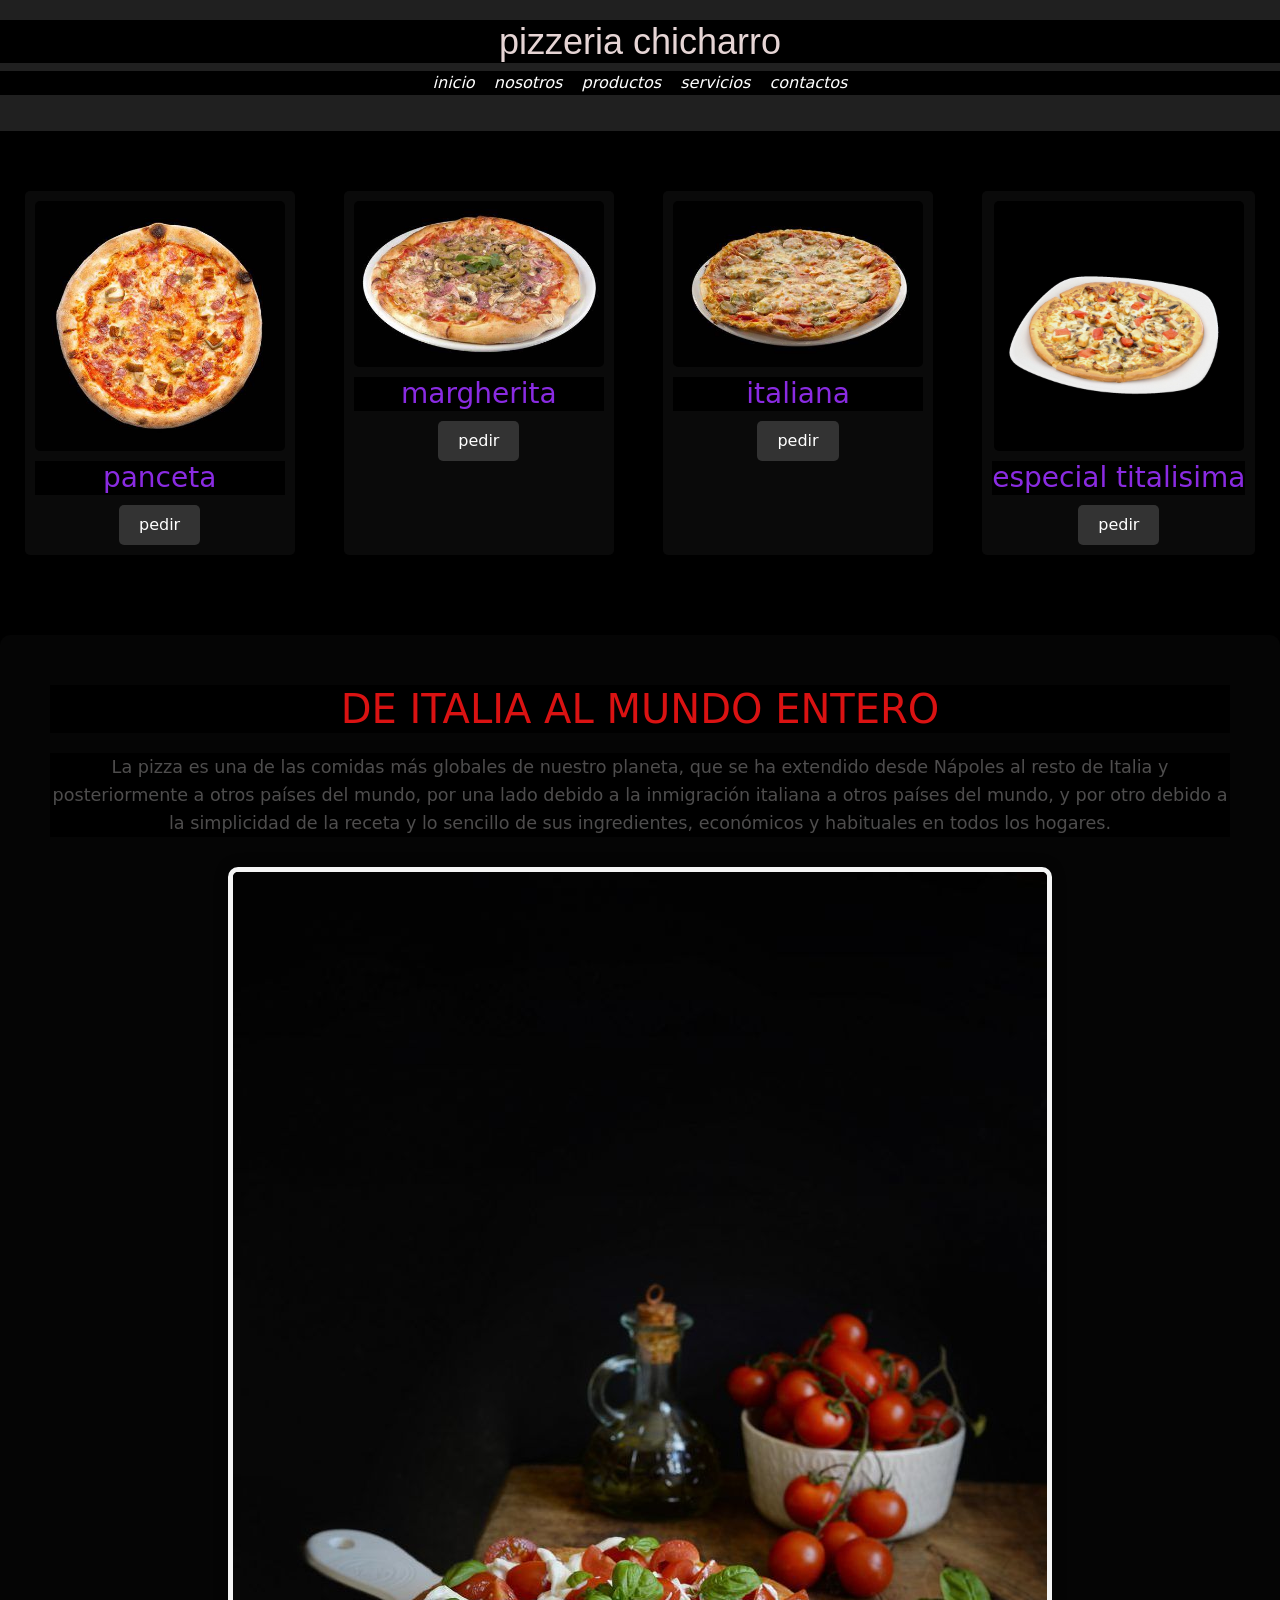
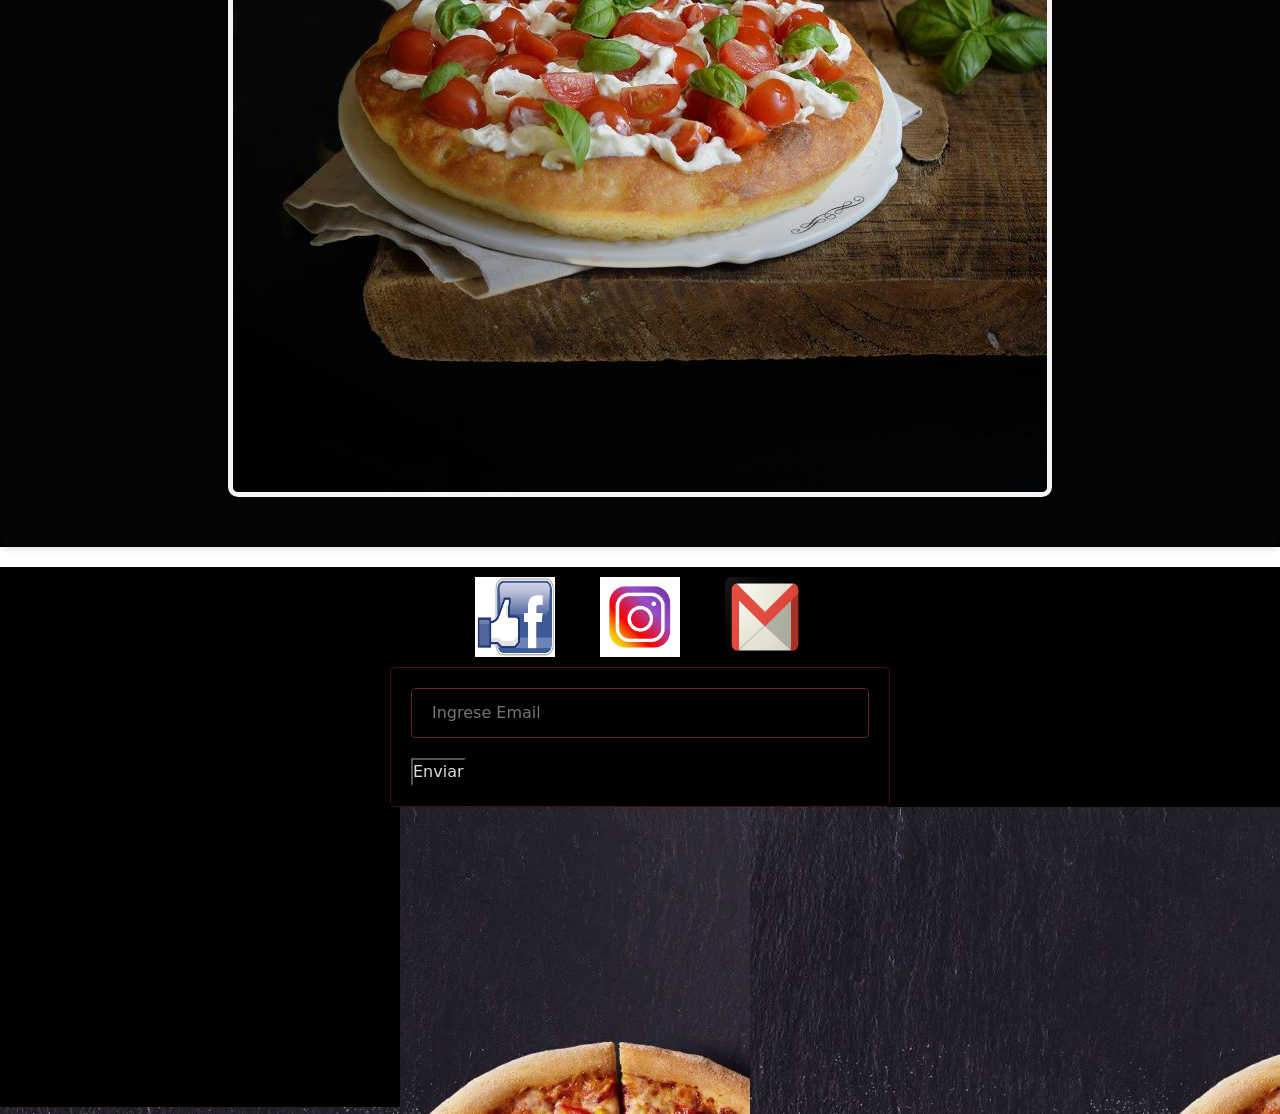
<file: index.html>
<!DOCTYPE html>
<html lang="en">

<head>
    <meta charset="UTF-8">
    <meta name="viewport" content="width=device-width, initial-scale=1.0">
    <title>pizzeriachicharro</title>
    <link href="https://cdn.jsdelivr.net/npm/bootstrap@5.2.3/dist/css/bootstrap.min.css" rel="stylesheet" integrity="sha384-rbsA2VBKQhggwzxH7pPCaAqO46MgnOM80zW1RWuH61DGLwZJEdK2Kadq2F9CUG65" crossorigin="anonymous">
    <link rel="stylesheet" href="./scss/sass.css">
</head>

<body>
    <header>
        <h1>pizzeria chicharro</h1>
        <nav>
            <ul>
                <li><a href="./index.html">inicio</a></li>
                <li><a href="./pages/nosotros.html">nosotros</a></li>
                <li><a href="./pages/producto.html">productos</a></li>
                <li><a href="./pages/servicios.html">servicios</a></li>
                <li><a href="./pages/contacto.html">contactos</a></li>
            </ul>
        </nav>

    </header>
    <main>
        <section class="lasmejores">
            <div>
                <img src="./img/pizza panceta.jpg" alt="pizzapanceta">
                <h3>panceta</h3>
                <button>pedir</button>
            </div>
            <div>
                <img src="./img/pizza margarita.jpg" alt="margarita">
                <h3>margherita</h3>
                <button>pedir</button>
            </div>
            <div>
                <img src="./img/pizza a la italiana.jpg" alt="italiana">
                <h3>italiana</h3>
                <button>pedir</button>
            </div>
            <div>
                <img src="./img/pizza especial.jpg" alt="especial">
                <h3>especial titalisima</h3>
                <button>pedir</button>
            </div>
        </section>
        <section class="deitalia">
            <h3>De italia al mundo entero</h3>
            <p> La pizza es una de las comidas más globales de nuestro planeta, que se ha extendido desde Nápoles al
                resto de Italia y posteriormente a otros países del mundo, por una lado debido a la inmigración italiana
                a otros países del mundo, y por otro debido a la simplicidad de la receta y lo sencillo de sus
                ingredientes, económicos y habituales en todos los hogares.</p>
            <img src="img/qqqqqqqqqqqqqqqqqqqqqqqqqqqqq.jpg" alt="pizzafondo">
        </section>
    </main>
    <footer id="contactos">
        <div>
            <a href="https://es-es.facebook.com/login.php" target="_blank"><img src="./img/faceeeeee.jpeg"
                    alt="logo facebook"></a>
            <a href="https://www.instagram.com/" target="_blank"><img src="./img/instangram.jpeg"
                    alt="logo instangram"></a>
            <a href="https://mail.google.com/" target="_blank"><img src="./img/gmail.comimag.png" alt="logo gmail"></a>

        </div>
        <div>
            <form onsubmit="alert('Suscrito')">
                <input type="text" placeholder="Ingrese Email" />
                <button>Enviar</button>
        </div>
        <iframe
            src="https://www.google.com/maps/embed?pb=!1m18!1m12!1m3!1d3287.5051732186357!2d-58.496461223440505!3d-34.515427052842305!2m3!1f0!2f0!3f0!3m2!1i1024!2i768!4f13.1!3m3!1m2!1s0x95bcb13b8b4e7e1d%3A0x4958069502ce004a!2sRestaurant%20Ugarte!5e0!3m2!1ses!2sar!4v1687383013136!5m2!1ses!2sar"
            width="400" height="300" style="border:0;" allowfullscreen="" loading="lazy"
            referrerpolicy="no-referrer-when-downgrade"></iframe>
    </footer>
    <script src="https://cdn.jsdelivr.net/npm/bootstrap@5.2.3/dist/js/bootstrap.bundle.min.js" integrity="sha384-kenU1KFdBIe4zVF0s0G1M5b4hcpxyD9F7jL+jjXkk+Q2h455rYXK/7HAuoJl+0I4" crossorigin="anonymous"></script>
</body>

</html>
</file>
<file: scss/sass.css>
* {
  margin: 0;
  padding: 0;
  background-color: #000000;
  box-sizing: border-box;
}

header {
  background-color: #202020;
  color: #fff;
  padding: 20px 0;
  text-align: center;
}
header h1 {
  font-size: 36px;
  color: rgb(230, 213, 213);
  font-family: "Lucida Sans", "Lucida Sans Regular", "Lucida Grande", "Lucida Sans Unicode", Geneva, Verdana, sans-serif;
}
header nav ul {
  list-style: none;
  color: rgb(9, 75, 20);
  padding: 0;
}
header nav ul li {
  display: inline-block;
}
header nav ul li a {
  margin: 7px;
  text-decoration: none;
  color: rgb(255, 255, 255);
  font-style: italic;
}
@media screen and (max-width: 768px) {
  header h1 {
    font-size: 28px;
  }
  header nav ul li {
    display: block;
    text-align: center;
    margin-bottom: 10px;
  }
}

.lasmejores {
  text-align: center;
  padding: 20px 0;
}
.lasmejores h3 {
  color: blueviolet;
}
.lasmejores div {
  display: inline-block;
  text-align: center;
  margin: 10px;
  padding: 10px;
  background-color: #0a0a0a;
  border-radius: 5px;
  box-shadow: 0 0 5px rgba(0, 0, 0, 0.1);
}
.lasmejores img {
  width: 250px;
  height: auto;
  border-radius: 5px;
}
.lasmejores h3 {
  margin: 10px 0;
}
.lasmejores button {
  background-color: #333;
  color: #fff;
  border: none;
  padding: 8px 20px;
  border-radius: 5px;
  cursor: pointer;
  transition: background-color 0.3s;
}
.lasmejores body {
  font-family: Arial, sans-serif;
  line-height: 1.6;
  background-color: #f2f2f2;
  margin: 0;
  padding: 0;
}

.deitalia {
  text-align: center;
  padding: 50px;
  background-color: #f5f5f5;
  border-radius: 10px;
  box-shadow: 0 0 10px rgba(0, 0, 0, 0.2);
  margin: 20px 0;
  background-color: #050505;
}
.deitalia h3 {
  font-size: 2.5em;
  color: #333;
  margin-bottom: 20px;
  text-transform: uppercase;
}
.deitalia p {
  line-height: 1.6;
  color: #4e4d4d;
  font-size: 1.1em;
  margin-bottom: 30px;
}
.deitalia img {
  display: block;
  margin: 0 auto;
  border-radius: 10px;
  box-shadow: 0 0 15px rgba(0, 0, 0, 0.2);
  max-width: 100%;
  height: auto;
  border: 5px solid #f5f5f5;
}
.deitalia h3 {
  color: #da1212;
}
.deitalia body {
  font-family: Arial, sans-serif;
  line-height: 1.6;
  background-color: #f2f2f2;
  margin: 0;
  padding: 0;
}

.nuestrahistoria {
  background-color: #050505;
  padding: 20px;
  margin: 20px;
  border-radius: 5px;
  box-shadow: 0 0 10px rgba(0, 0, 0, 0.2);
  text-align: left;
}
.nuestrahistoria h1 {
  font-size: 24px;
  margin-bottom: 20px;
}
.nuestrahistoria p {
  font-size: 32px;
  line-height: 1.5;
  margin-bottom: 20px;
  color: aliceblue;
}
.nuestrahistoria img {
  max-width: none;
  height: 300px;
  margin-bottom: 20px;
  border-radius: 5px;
  display: block;
  margin: 0 auto;
}

.catalogo {
  text-align: center;
}
.catalogo h1 {
  color: #1900ff;
  font-size: 24px;
  margin-bottom: 20px;
}

.producto {
  background-color: #1a181d;
  border: 1px solid #ddd;
  padding: 20px;
  margin: 20px;
  border-radius: 5px;
  box-shadow: 0 4px 6px rgba(0, 0, 0, 0.1);
}
.producto img {
  max-width: 100%;
  height: auto;
}
.producto h2 {
  color: #333;
  font-size: 20px;
  margin-top: 10px;
}
.producto p {
  color: #666;
  font-size: 16px;
  margin-top: 10px;
}
.producto:last-child {
  font-weight: bold;
  color: #ddd;
}
.producto button {
  background-color: #1608d4;
  color: white;
  padding: 10px 20px;
  border: none;
  border-radius: 5px;
  cursor: pointer;
  margin-top: 10px;
}

.carousel-item img {
  max-width: 30%;
  height: 400px;
  object-fit: cover;
  margin: 0 auto;
}

.carousel-control-prev,
.carousel-control-next {
  background-color: #000000;
  color: rgb(0, 0, 0);
  border: none;
  border-radius: 10%;
  padding: 5px 5px;
  font-size: 10px;
}

.carousel-control-prev:focus,
.carousel-control-next:focus {
  outline: none;
}

.carousel-control-prev:hover,
.carousel-control-next:hover {
  background-color: #9fa7ad;
}

.grid-container {
  display: grid;
  grid-template-columns: repeat(3, 1fr);
  grid-gap: 10px;
}
.grid-container .grid-item {
  padding: 30px;
  text-align: center;
  background-color: #777c80;
  color: white;
}

footer {
  background-image: url(../img/fondoss.jpg);
}
footer form {
  width: 500px;
  margin: 0 auto;
  text-align: left;
  padding: 20px;
  border: 1px solid #500b0b;
  border-radius: 5px;
}
footer label {
  color: #45a049;
  display: block;
  margin-bottom: 10px;
  font-size: 18px;
  font-weight: bold;
}
footer input,
footer textarea {
  width: 100%;
  padding: 12px 20px;
  margin-bottom: 20px;
  border: 1px solid #662323;
  border-radius: 4px;
  box-sizing: border-box;
  font-size: 16px;
}
footer input[type=submit] {
  background-color: #4caf50;
  color: rgb(165, 146, 146);
  padding: 12px 20px;
  border: none;
  border-radius: 4px;
  cursor: pointer;
}
footer input[type=submit]:hover {
  background-color: #45a049;
}

#contactos div {
  text-align: center;
}
#contactos div a {
  text-decoration: none;
  margin: 0 10px;
}
#contactos div img {
  width: 60px;
  height: 60px;
  border: none;
  display: inline-block;
  vertical-align: middle;
}
#contactos div button {
  color: #ddd;
}
#contactos div img {
  width: 80px;
  height: 80px;
  margin: 10px;
}

@media (max-width: 768px) {
  .lasmejores {
    grid-template-columns: 1fr;
  }
}
.lasmejores {
  display: flex;
  flex-wrap: wrap;
  justify-content: space-around;
  padding: 50px 0;
}

/*# sourceMappingURL=sass.css.map */
</file>
